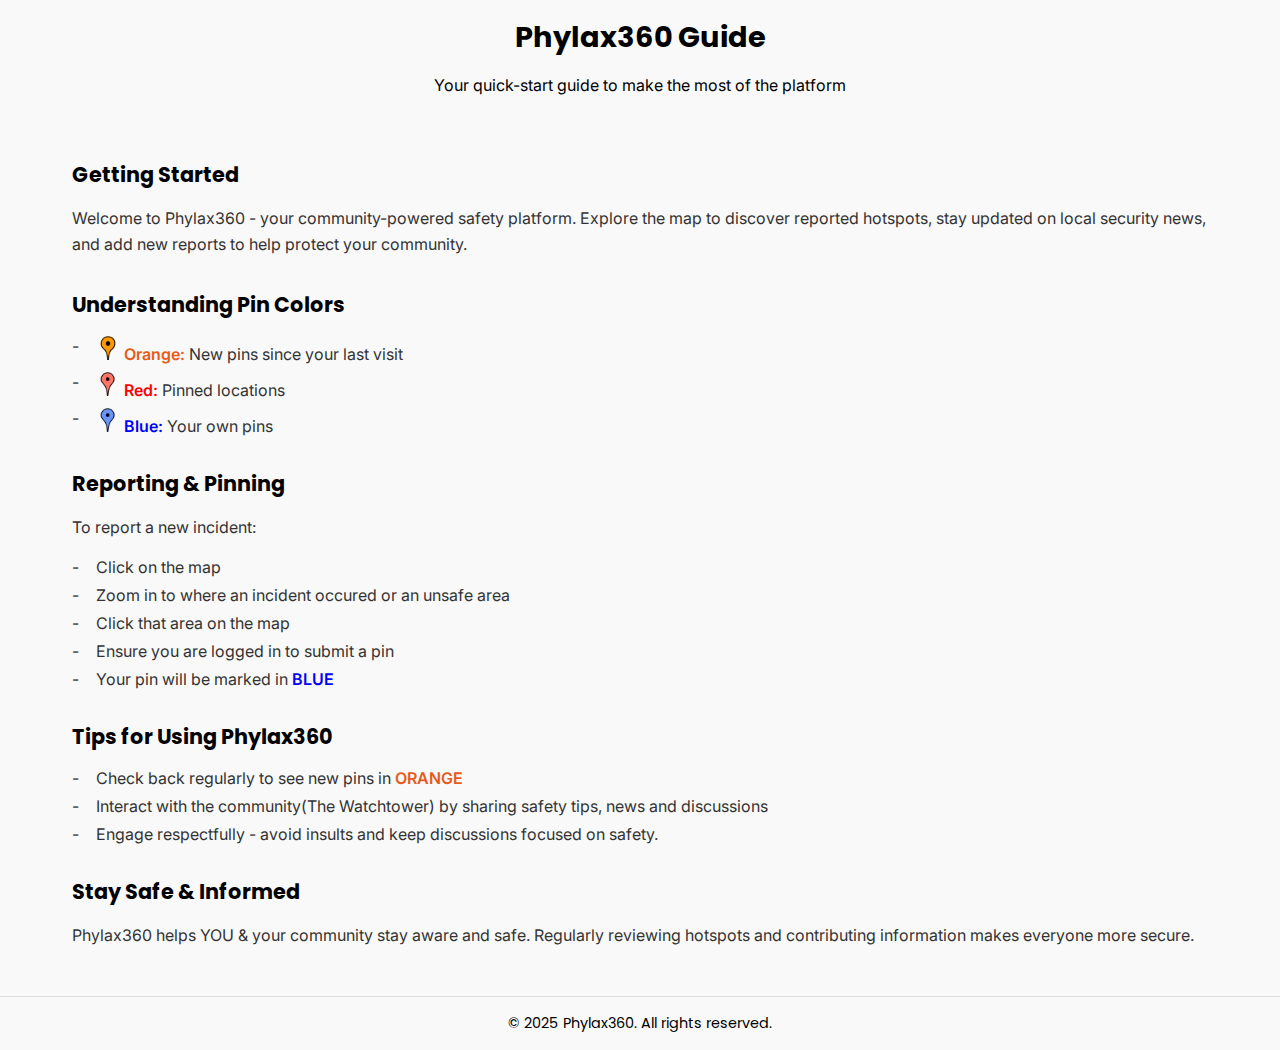
<file: guide.html>
<!DOCTYPE html>
<html lang="en">
  <head>
    <meta charset="UTF-8" />
    <meta name="viewport" content="width=device-width, initial-scale=1.0" />
    <title>Phylax360 Guide</title>
    <link
      href="https://fonts.googleapis.com/css2?family=Inter:wght@400;600;700&display=swap"
      rel="stylesheet"
    />
    <link rel="stylesheet" href="./css/guide.css" />
    <link rel="shortcut icon" href="./img/favicon.ico" type="image/x-icon">
  </head>
  <body>
    <header>
      <h1>Phylax360 Guide</h1>
      <p>Your quick-start guide to make the most of the platform</p>
    </header>

    <main>
      <section>
        <h2>Getting Started</h2>
        <p>
        Welcome to Phylax360 - your community-powered safety platform. Explore the map to discover reported hotspots, stay updated on local security news, and add new reports to help protect your community.
        </p>
      </section>

      <section>
        <h2>Understanding Pin Colors</h2>
        <ul>
          <li>
            <span class="highlight"
              ><img src="./img/Orange-pin.png" alt="" /> Orange:</span
            >
            New pins since your last visit
          </li>
          <li>
            <span class="highlight-red"
              ><img src="./img/red-pin.png" alt="" /> Red:</span
            >
            Pinned locations
          </li>
          <li>
            <span class="highlight-blue"
              ><img src="./img/blue-pin.png" alt="" /> Blue:</span
            >
            Your own pins
          </li>
        </ul>
      </section>

      <section>
        <h2>Reporting & Pinning</h2>
        <p>To report a new incident:</p>
        <ul>
          <li>Click on the map</li>
          <li>Zoom in to where an incident occured or an unsafe area</li>
          <li>Click that area on the map</li>
          <li>Ensure you are logged in to submit a pin</li>
          <li>
            Your pin will be marked in <span class="highlight-blue">BLUE</span>
          </li>
        </ul>
      </section>

      <section>
        <h2>Tips for Using Phylax360</h2>
        <ul>
          <li>
            Check back regularly to see new pins in
            <span class="highlight">ORANGE</span>
          </li>
          <li>Interact with the community(The Watchtower) by sharing safety tips, news and discussions</li>
          <li>
            Engage respectfully - avoid insults and keep discussions focused on safety.
          </li>
        </ul>
      </section>

      <section>
        <h2>Stay Safe & Informed</h2>
        <p>
          Phylax360 helps YOU & your community stay aware and safe. Regularly
          reviewing hotspots and contributing information makes everyone more
          secure.
        </p>
      </section>
    </main>

    <footer>&copy; 2025 Phylax360. All rights reserved.</footer>
  </body>
</html>
</file>
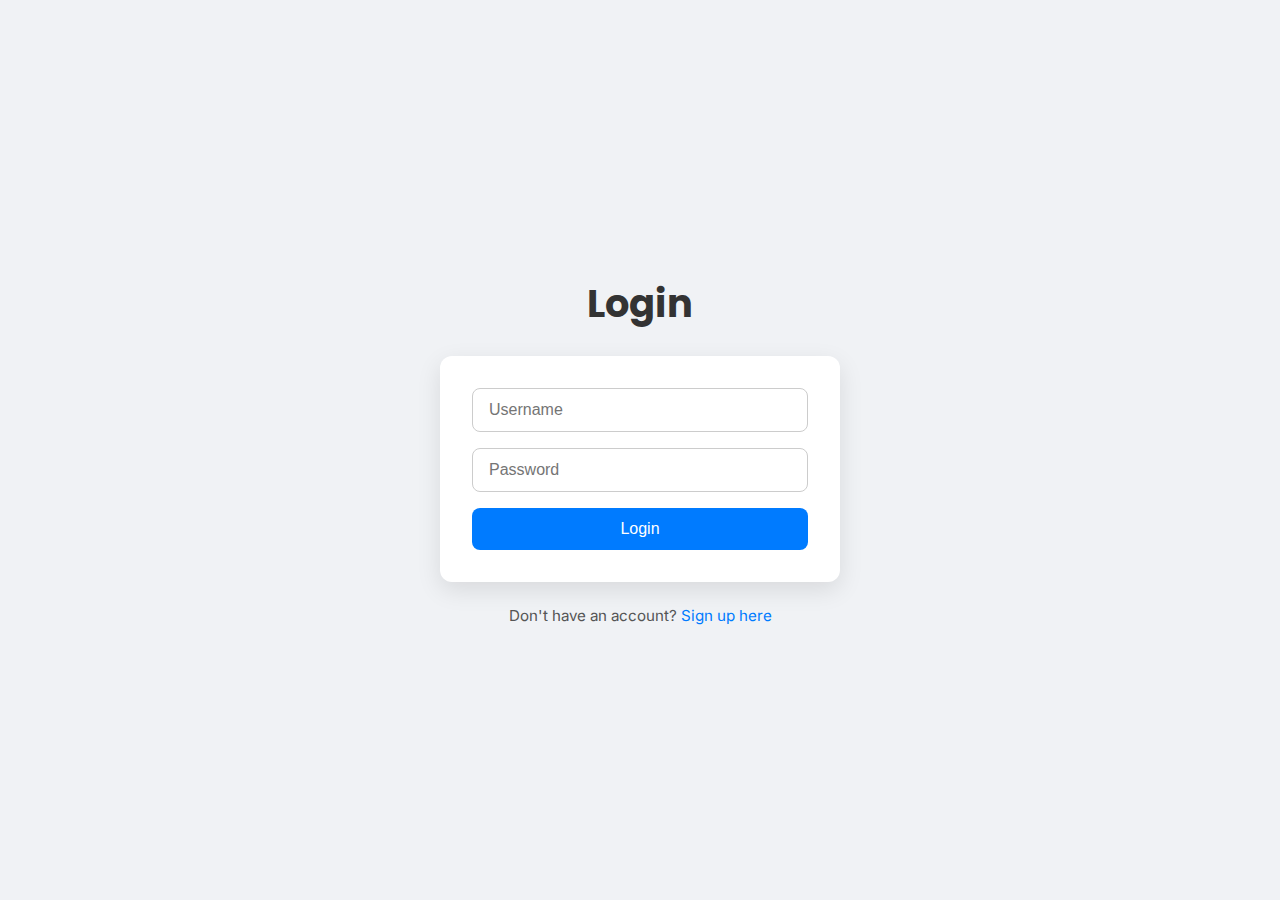
<file: login.html>
<!-- login.html -->
<!DOCTYPE html>
<html lang="en">
<head>
  <meta charset="UTF-8">
  <meta name="viewport" content="width=device-width, initial-scale=1.0">
   <link rel="stylesheet" href="./css/login.css">
  <title>CivicWatch | Login</title>
</head>
<body>
  <h2>Login</h2>
  <form id="loginForm">
    <input type="text" id="loginUsername" placeholder="Username" required>
    <input type="password" id="loginPassword" placeholder="Password" required>
    <button type="submit">Login</button>
  </form>
  
  <p>Don't have an account? <a href="signup.html">Sign up here</a></p>

  <script src="js/login.js"></script>
</body>
</html>
</file>
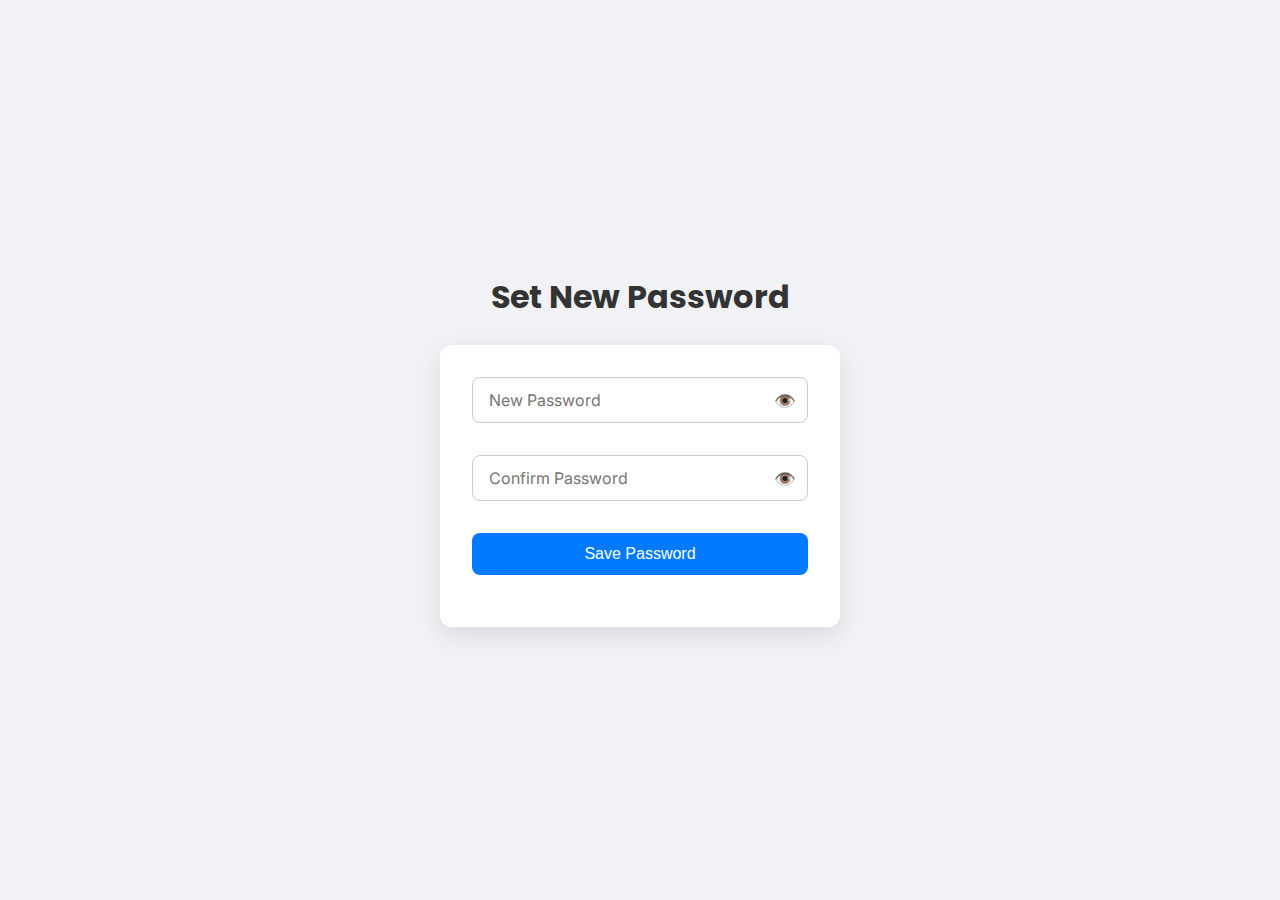
<file: resetPassword.html>
<!-- reset-password.html -->
<!DOCTYPE html>
<html lang="en">
<head>
  <meta charset="UTF-8" />
  <meta name="viewport" content="width=device-width, initial-scale=1.0"/>
  <link rel="stylesheet" href="./css/resetpassword.css">
  <title>Phylax360 | Reset Password</title>
</head>
<body>
  <h2>Set New Password</h2>

  <form id="resetForm">
    <input type="password" id="newPassword" placeholder="New Password" required />
    <button type="submit">Save Password</button>
    <p id="resetMessage" style="font-size: 0.9em;"></p>
  </form>

  <!-- Modal -->
  <div id="successModal" style="display:none; text-align:center; padding:20px;">
    <h3>Password changed!</h3>
    <p>Redirecting to login...</p>
  </div>

  <script src="js/resetPassword.js"></script>
</body>
</html>
</file>
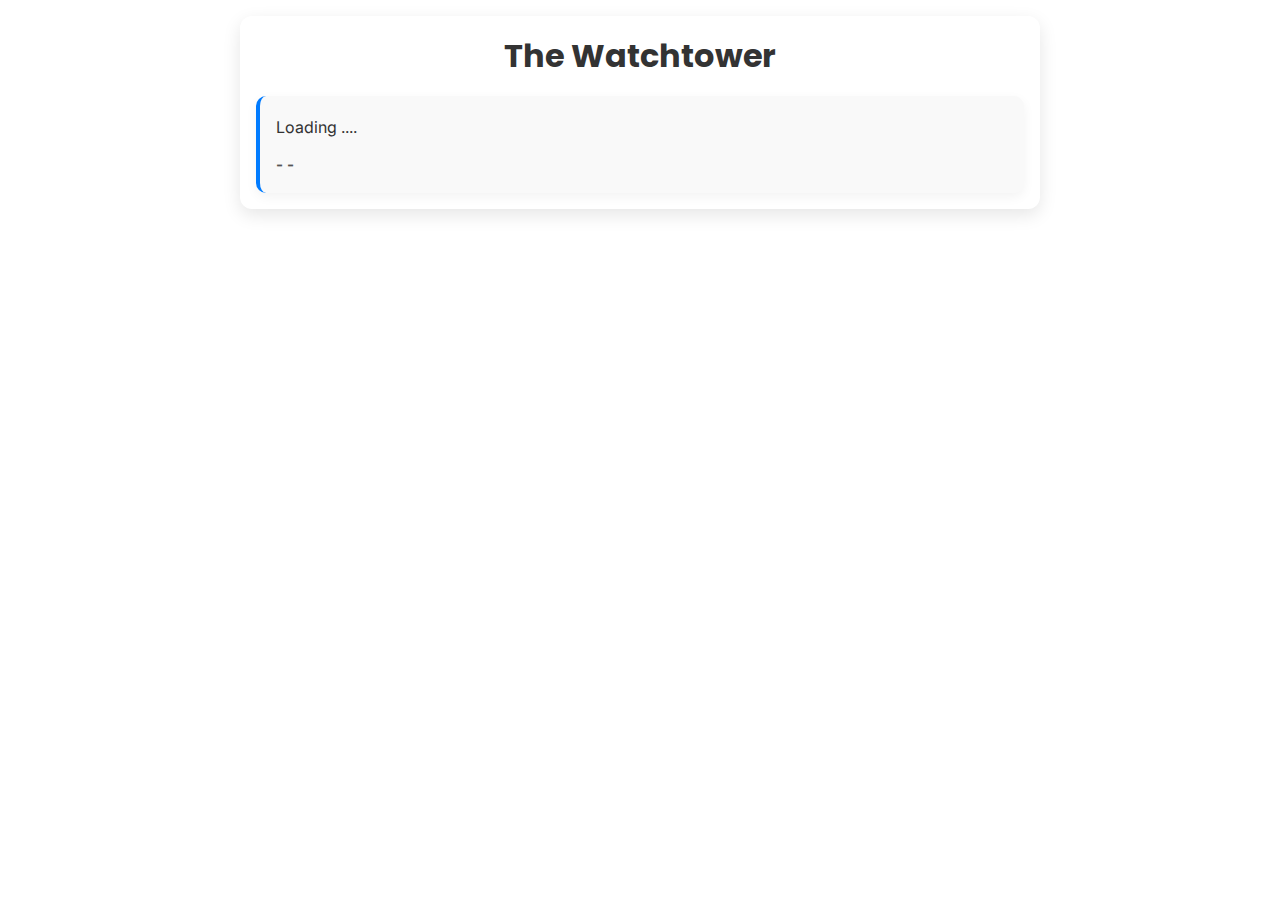
<file: securityTalks.html>
<!-- securityTalk.html -->
<!DOCTYPE html>
<html lang="en">
  <head>
    <meta charset="UTF-8" />
    <meta name="viewport" content="width=device-width, initial-scale=1.0" />
    <link rel="stylesheet" href="./css/securityTalks.css" />
    <link rel="shortcut icon" href="./img/favicon.ico" type="image/x-icon">
    <title>Phylax360 | The Watchtower</title>
  </head>
  <body>
    <section id="securityTalks">
      <h2>The Watchtower</h2>

      <!-- Write Post Button (Only visible when logged in) -->
      <button id="writePostBtn" class="hidden">Start a Discussion</button>

      <!-- Form to Write Post (Toggled on) -->
      <div id="postForm" class="hidden">
        <textarea
          id="postContent"
          placeholder="Type your message…"
        ></textarea>
        <button id="submitPost">Share</button>
      </div>

      <!-- List of Posts -->
      <div id="postsList">
        <div class="post">
          <p>Loading ....</p>
          <strong>- -</strong>
        </div>
      </div>
    </section>

    <!-- Posting Modal -->
    <div id="postingModal" class="modal hidden">
      <div class="modal-content">
        <p>Sharing your message, please wait...</p>
      </div>
    </div>

    <script src="./js/securityTalks.js"></script>
  </body>
</html>
</file>
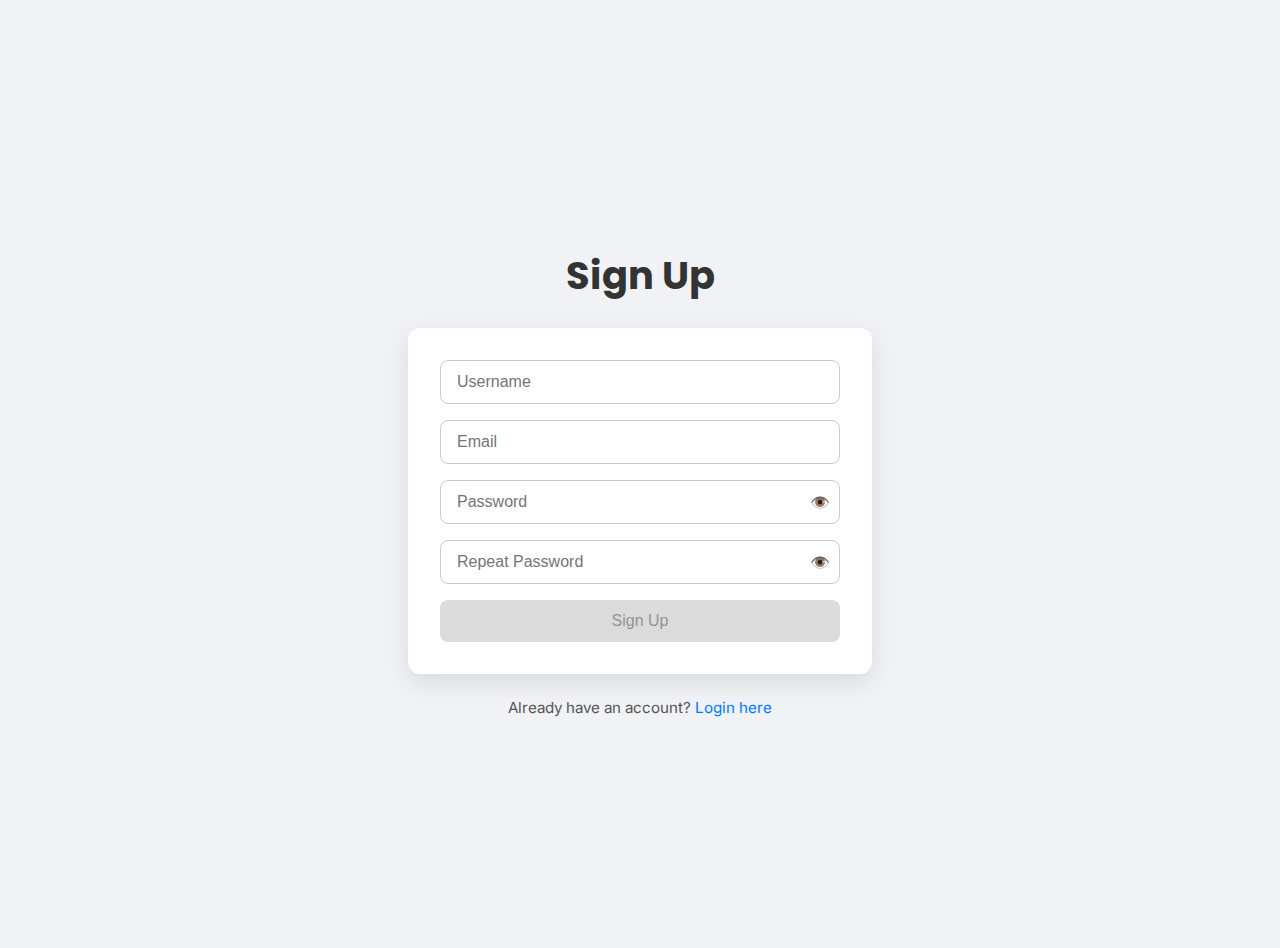
<file: signup.html>
<!DOCTYPE html>
<html lang="en">
  <head>
    <meta charset="UTF-8" />
    <meta name="viewport" content="width=device-width, initial-scale=1.0" />
    <link rel="stylesheet" href="./css/signup.css" />
    <title>Phylax360 | Sign Up</title>
  </head>
  <body>
    <!-- Success Modal -->
    <div id="successModal" class="modal">
      <div class="modal-content">
        <p>✅ Signup successful! You can now log in.</p>
      </div>
    </div>

    <h2>Sign Up</h2>
    <form id="signupForm">
      <input type="text" id="signupUsername" placeholder="Username" required />
      <input type="email" id="signupEmail" placeholder="Email" required />

      <div class="password-wrapper">
        <input
          type="password"
          id="signupPassword"
          placeholder="Password"
          required
        />
        <span id="togglePassword" class="toggle-icon">👁️</span>
      </div>
      <!-- Add this line: -->
      <p
        id="passwordError"
        style="color: red; margin-top: 4px; display: none"
      ></p>

      <div class="password-wrapper">
        <input
          type="password"
          id="signupRepeatPassword"
          placeholder="Repeat Password"
          required
        />
        <span id="toggleRepeatPassword" class="toggle-icon">👁️</span>
      </div>
      
      <!-- Repeat password error message -->
      <p
        id="repeatPasswordError"
        style="color: red; margin-top: 4px; display: none"
      ></p>

      <button type="submit" id="signupBtn" disabled title="Fill out all fields to enable">Sign Up</button>

      <!-- Error message placeholder -->
      <p
        id="signupError"
        style="color: red; margin-top: 8px; display: none"
      ></p>
    </form>

    <p>Already have an account? <a href="login.html">Login here</a></p>

    <script src="js/signup.js"></script>
  </body>
</html>
</file>
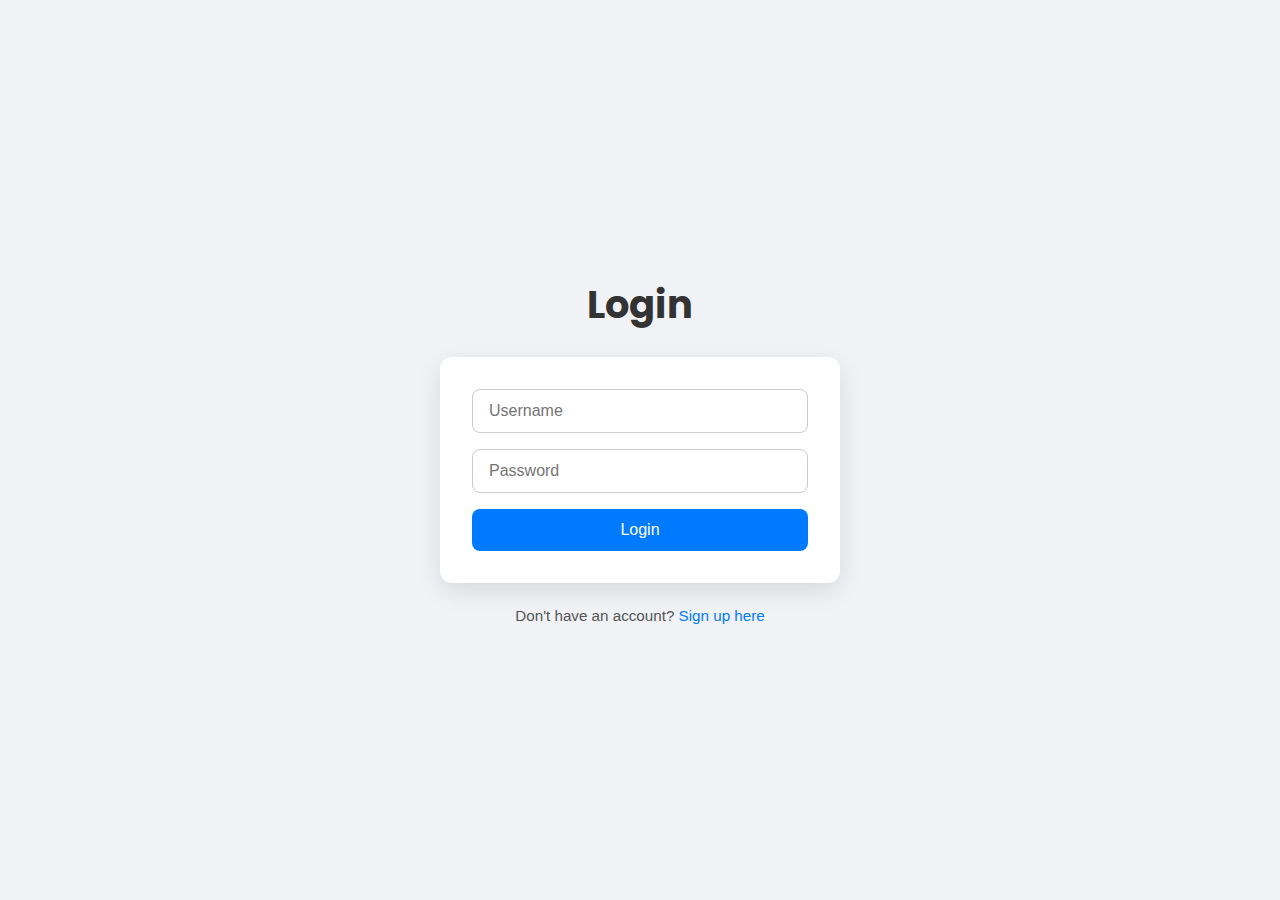
<file: your-posts.html>
<!-- your-posts.html -->
<!DOCTYPE html>
<html lang="en">
  <head>
    <meta charset="UTF-8" />
    <meta name="viewport" content="width=device-width, initial-scale=1.0" />
    <link rel="stylesheet" href="./css/yourpost.css" />
    <title>Phylax360 | Your Posts</title>
  </head>
  <body>
    <!-- Success Modal -->
    <div id="successModal" class="modal">
      <div class="modal-content">
        <p>Post deleted successfully</p>
      </div>
    </div>
    <section id="yourPosts">
      <h2>Your Posts</h2>

      <!-- List of Your Posts -->
      <div id="postsList">
        <div class="post">
          <p><strong>--</strong> Loading</p>
          <button>- -</button>
        </div>
      </div>
    </section>
    <script src="./js/your-posts.js"></script>
  </body>
</html>
</file>
<file: css/guide.css>
@import url("https://fonts.googleapis.com/css2?family=Inter:wght@400;500;600&family=Poppins:wght@400;600;700&display=swap");
@import url("https://fonts.googleapis.com/css2?family=Poppins:wght@400;600;700&display=swap");
* {
  /* margin: 0;
    padding: 0; */
  box-sizing: border-box;
}

h2 {
  font-family: "Poppins", sans-serif;
}


body {
  margin: 0;
  padding: 0;
  background-color: #f9f9f9;
  color: #333;
}

header {
  color: #000;
  padding: 1rem 2rem;
  text-align: center;
}

header h1 {
  margin: 0;
  font-size: 1.8rem;
  font-weight: 700;
  font-family: "Poppins", sans-serif;
}

header p {
  font-family: "Inter", sans-serif;
}

main {
  max-width: 1200px;
  margin: 2rem auto;
  padding: 0 2rem;
}

section {
  margin-bottom: 2rem;
}

section h2 {
  color: #000;
  font-size: 1.3rem;
  margin-bottom: 0.5rem;
  /* font-family: "Poppins", sans-serif; */
}

section p {
  line-height: 1.6;
  font-family: "Inter", sans-serif;
}

ul {
  list-style: none;
  padding-left: 0;
  font-family: "Inter", sans-serif;
}

ul li {
  margin: 0.5rem 0;
  padding-left: 1.5rem;
  position: relative;
}

ul li::before {
  content: "-";
  /* color: #1a73e8; */
  position: absolute;
  left: 0;
}

footer {
  text-align: center;
  padding: 1rem 0;
  border-top: 1px solid #ddd;
  margin-top: 3rem;
  font-size: 0.9rem;
  color: #000;
  font-family: "Poppins", sans-serif;
}

.highlight {
  font-weight: 600;
  color: #e85a1a;
}
.highlight-red {
  font-weight: 600;
  color: red;
}
.highlight-blue {
  font-weight: 600;
  color: blue;
}
li img {
  width: 24px;
}

@media screen and (max-width: 550px) {
  ul li {
    padding-left: 0.2rem;
  }
  ul li:before {
    display: none;
  }
  li img {
    width: 20px;
  }
  main {
    padding: 0 1rem;
    margin: 1rem 0;
  }
  header {
    padding: 1rem 0;
  }
  header h1 {
    margin-bottom: -3px;
    font-size: 1.5rem;
    font-weight: 700;
  }
  section h2 {
    font-size: 1.2rem;
    /* font-weight: 600; */
    font-family: "Poppins", sans-serif;
  }
}
</file>
<file: css/securityTalks.css>
@import url("https://fonts.googleapis.com/css2?family=Inter:wght@400;500;600&family=Poppins:wght@400;600;700&display=swap");

* {
  margin: 0;
  padding: 0;
  box-sizing: border-box;
}

/* Set Inter as the default for all body text */
body {
  font-family: "Inter", sans-serif;
}

/* Use Poppins for headings */
h1,
h2,
h3,
h4,
h5,
h6 {
  font-family: "Poppins", sans-serif;
}

#securityTalks {
  max-width: 800px;
  margin: 1rem auto;
  padding: 1rem;
  background-color: #ffffff;
  border-radius: 12px;
  box-shadow: 0 6px 18px rgba(0, 0, 0, 0.1);
}

#securityTalks h2 {
  text-align: center;
  margin-bottom: 1rem;
  font-size: 2rem;
  color: #333;
}

/* Write Post Button */
#writePostBtn {
  background-color: #007bff;
  color: #fff;
  border: none;
  padding: 0.6rem 1.2rem;
  border-radius: 8px;
  font-size: 1rem;
  cursor: pointer;
  display: block;
  margin: 0 auto 1.5rem auto;
  transition: background-color 0.3s ease;
}

#writePostBtn:hover {
  background-color: #0056b3;
}

/* Post Form */
#postForm {
  display: flex;
  flex-direction: column;
  gap: 1rem;
  margin-bottom: 2rem;
}

#postForm textarea {
  width: 100%;
  height: 120px;
  padding: 1rem;
  border: 1px solid #ccc;
  border-radius: 10px;
  resize: vertical;
  font-size: 1rem;
  font-family: inherit;
  box-shadow: inset 0 2px 4px rgba(0, 0, 0, 0.05);
}

#submitPost {
  align-self: flex-end;
  background-color: #28a745;
  color: #fff;
  border: none;
  padding: 0.6rem 1.2rem;
  border-radius: 8px;
  font-size: 1rem;
  cursor: pointer;
  transition: background-color 0.3s ease;
}

#submitPost:hover {
  background-color: #1e7e34;
}

/* Posts List */
#postsList {
  display: flex;
  flex-direction: column;
  gap: 1.5rem;
}

.post {
  background-color: #f9f9f9;
  padding: 1.2rem 1rem;
  border-radius: 10px;
  border-left: 4px solid #007bff;
  box-shadow: 0 4px 12px rgba(0, 0, 0, 0.05);
}

.post p {
  margin-bottom: 0.8rem;
  color: #333;
  font-size: 1rem;
  line-height: 1.6;
}

.post strong {
  color: #555;
  font-size: 0.95rem;
}

/* Utility class for toggling visibility */
.hidden {
  display: none !important;
}

/* Modal Overlay */
.modal {
  position: fixed;
  inset: 0;
  background: rgba(0, 0, 0, 0.5);
  display: flex;
  align-items: center;
  justify-content: center;
  z-index: 1000;
}

/* Modal Content */
.modal-content {
  background: white;
  padding: 2rem 3rem;
  border-radius: 10px;
  text-align: center;
  font-size: 1.2rem;
  box-shadow: 0 6px 18px rgba(0, 0, 0, 0.2);
}



/* Responsive Adjustment for the platform */
@media (max-width: 600px) {
  #securityTalks {
    padding: 1rem;
  }

  #postForm textarea {
    height: 100px;
  }
}
</file>
<file: css/signup.css>
@import url("https://fonts.googleapis.com/css2?family=Inter:wght@400;500;600&family=Poppins:wght@400;600;700&display=swap");

/* Use Poppins for headings */
h1,
h2,
h3,
h4,
h5,
h6 {
  font-family: "Poppins", sans-serif;
}

body {
  font-family: "Inter", sans-serif;
  background-color: #f0f2f5;
  display: flex;
  flex-direction: column;
  align-items: center;
  justify-content: center;
  height: 100vh;
  padding: 1rem;
}

h2 {
  margin-bottom: 1.5rem;
  color: #333;
  font-size: 2.4rem;
}

/* Form container */
form#signupForm,
form#loginForm {
  background-color: white;
  padding: 2rem;
  border-radius: 12px;
  box-shadow: 0 8px 24px rgba(0, 0, 0, 0.1);
  width: 100%;
  max-width: 400px;
  display: flex;
  flex-direction: column;
  gap: 1rem;
}

/* Input fields */
input[type="text"],
input[type="email"],
input[type="password"] {
  padding: 0.75rem 1rem;
  border: 1px solid #ccc;
  border-radius: 8px;
  font-size: 1rem;
  transition: border-color 0.3s ease;
}

input:focus {
  border-color: #007bff;
  outline: none;
}

#signupBtn:disabled {
  background-color: #ccc;       /* light gray background */
  color: #666;                  /* dark gray text */
  cursor: not-allowed;          /* "disabled" cursor */
  opacity: 0.7;                 /* slightly faded */
  transition: background-color 0.3s ease;
}
/* Submit button */
button[type="submit"] {
  padding: 0.75rem 1rem;
  background-color: #28a745;
  color: white;
  border: none;
  border-radius: 8px;
  font-size: 1rem;
  cursor: pointer;
  transition: background-color 0.3s ease;
}

button[type="submit"]:hover {
  background-color: #218838;
}

/* Redirect text */
p {
  margin-top: 1.5rem;
  color: #555;
  font-size: 0.95rem;
  text-align: center;
}

a {
  color: #007bff;
  text-decoration: none;
}

a:hover {
  text-decoration: underline;
}

.password-wrapper {
  position: relative;
  display: flex;
  align-items: center;
}

.password-wrapper input[type="password"],
.password-wrapper input[type="text"] {
  width: 100%;
  padding-right: 40px; /* leave room for the icon */
}

.toggle-icon {
  position: absolute;
  right: 10px;
  cursor: pointer;
  user-select: none;
}

.modal {
  display: none;
  position: fixed;
  z-index: 999;
  left: 0;
  top: 0;
  width: 100%;
  height: 100%;
  background-color: rgba(0, 0, 0, 0.6);
}

.modal-content {
  background: white;
  color: black;
  padding: 20px;
  margin: 20% auto;
  width: 80%;
  max-width: 300px;
  text-align: center;
  border-radius: 10px;
}
.modal-content p {
  font-size: 1.1rem;
}
</file>
<file: css/login.css>
@import url("https://fonts.googleapis.com/css2?family=Inter:wght@400;500;600&family=Poppins:wght@400;600;700&display=swap");

/* Reset and base styles */
* {
  margin: 0;
  padding: 0;
  box-sizing: border-box;
}

/* Use Poppins for headings */
h1,
h2,
h3,
h4,
h5,
h6 {
  font-family: "Poppins", sans-serif;
}

body {
  background-color: #f0f2f5;
  display: flex;
  flex-direction: column;
  align-items: center;
  justify-content: center;
  height: 100vh;
  font-family: "Inter", sans-serif;
}

/* Header text */
h2 {
  margin-bottom: 1.5rem;
  color: #333;
  font-size: 2.4rem;
}

/* Login form container */
form#loginForm {
  background-color: white;
  padding: 2rem;
  border-radius: 12px;
  box-shadow: 0 8px 24px rgba(0, 0, 0, 0.1);
  width: 100%;
  max-width: 400px;
  display: flex;
  flex-direction: column;
  gap: 1rem;
}

/* Input fields */
input[type="text"],
input[type="password"] {
  padding: 0.75rem 1rem;
  border: 1px solid #ccc;
  border-radius: 8px;
  font-size: 1rem;
  transition: border-color 0.3s ease;
}

input[type="text"]:focus,
input[type="password"]:focus {
  border-color: #007bff;
  outline: none;
}

/* Login button */
button[type="submit"] {
  padding: 0.75rem 1rem;
  background-color: #007bff;
  color: white;
  border: none;
  border-radius: 8px;
  font-size: 1rem;
  cursor: pointer;
  transition: background-color 0.3s ease;
}

button[type="submit"]:hover {
  background-color: #0056b3;
}

/* Sign up link */
p {
  margin-top: 1.5rem;
  color: #555;
  font-size: 0.95rem;
}

a {
  color: #007bff;
  text-decoration: none;
}

a:hover {
  text-decoration: underline;
}

.password-wrapper {
  position: relative;
  display: flex;
  align-items: center;
}

.password-wrapper input[type="password"],
.password-wrapper input[type="text"] {
  width: 100%;
  padding-right: 40px; /* leave room for the icon */
}

.toggle-icon {
  position: absolute;
  right: 10px;
  cursor: pointer;
  user-select: none;
}

/* Modal background overlay */
#modalOverlay {
  position: fixed;
  top: 0;
  left: 0;
  width: 100vw;
  height: 100vh;
  backdrop-filter: blur(6px);
  background: rgba(0, 0, 0, 0.3);
  z-index: 1000;
}

/* Modal container */
.modal {
  position: fixed;
  top: 50%;
  left: 50%;
  transform: translate(-50%, -50%);
  background: white;
  width: 90%;
  max-width: 400px;
  padding: 2rem;
  border-radius: 12px;
  box-shadow: 0 12px 30px rgba(0, 0, 0, 0.15);
  z-index: 1010;
  font-family: "Inter", sans-serif;
  display: flex;
  flex-direction: column;
  gap: 1rem;
}

/* Close button */
#closeModal {
  align-self: flex-end;
  background: transparent;
  border: none;
  font-size: 2rem;
  color: #007bff;
  cursor: pointer;
  line-height: 1;
  transition: color 0.3s ease;
}
#closeModal:hover {
  color: #0056b3;
}

/* Hide modal & overlay by default */
.hidden {
  display: none;
}

/* Forgot Password inputs */
#forgotForm input[type="text"],
#forgotForm input[type="email"] {
  padding: 0.75rem 1rem;
  border: 1px solid #ccc;
  border-radius: 8px;
  font-size: 1rem;
  transition: border-color 0.3s ease;
  width: 100%;
  margin: 0px 0px 13px 0px;
}

#forgotForm input[type="text"]:focus,
#forgotForm input[type="email"]:focus {
  border-color: #007bff;
  outline: none;
}

/* Forgot Password submit button */
#forgotForm button[type="submit"] {
  padding: 0.75rem 1rem;
  background-color: #007bff;
  color: white;
  border: none;
  border-radius: 8px;
  font-size: 1rem;
  cursor: pointer;
  transition: background-color 0.3s ease;
  width: 100%;
}

#forgotForm button[type="submit"]:hover {
  background-color: #0056b3;
}

/* Forgot Password message */
#forgotMessage {
  color: green;
  font-size: 0.9rem;
  margin-top: 0.5rem;
}
</file>
<file: css/resetpassword.css>
@import url("https://fonts.googleapis.com/css2?family=Inter:wght@400;500;600&family=Poppins:wght@400;600;700&display=swap");

* {
  margin: 0;
  padding: 0;
  box-sizing: border-box;
}

body {
  background-color: #f0f2f5;
  font-family: "Inter", sans-serif;
  display: flex;
  flex-direction: column;
  align-items: center;
  justify-content: center;
  height: 100vh;
  padding: 1rem;
}

h2 {
  font-family: "Poppins", sans-serif;
  margin-bottom: 1.5rem;
  color: #333;
  font-size: 2rem;
}

form#resetForm {
  background-color: #fff;
  padding: 2rem;
  border-radius: 12px;
  box-shadow: 0 8px 24px rgba(0, 0, 0, 0.1);
  width: 100%;
  max-width: 400px;
  display: flex;
  flex-direction: column;
  gap: 1rem;
}

input[type="password"],
input[type="text"] {
  padding: 0.75rem 1rem;
  border: 1px solid #ccc;
  border-radius: 8px;
  font-size: 1rem;
  transition: border-color 0.3s ease;
}

input:focus {
  border-color: #007bff;
  outline: none;
}

.password-wrapper {
  position: relative;
}

.toggle-icon {
  position: absolute;
  top: 50%;
  right: 12px;
  transform: translateY(-50%);
  cursor: pointer;
  user-select: none;
}

button[type="submit"] {
  padding: 0.75rem;
  background-color: #007bff;
  color: white;
  border: none;
  border-radius: 8px;
  font-size: 1rem;
  cursor: pointer;
  transition: background-color 0.3s ease;
}

button[type="submit"]:hover {
  background-color: #0056b3;
}

#resetMessage {
  font-size: 0.9rem;
  color: red;
  margin-top: 0.3rem;
}

#successModal {
  background-color: #fff;
  padding: 2rem;
  border-radius: 12px;
  box-shadow: 0 8px 24px rgba(0, 0, 0, 0.15);
  max-width: 400px;
  margin-top: 2rem;
  text-align: center;
}
.password-wrapper {
    position: relative;
    display: flex;
    align-items: center;
    width: 100%;
    margin-bottom: 1rem;
  }
  
  .password-wrapper input[type="password"],
  .password-wrapper input[type="text"] {
    width: 100%;
    padding: 0.75rem 1rem;
    padding-right: 2.5rem;
    border-radius: 8px;
    border: 1px solid #ccc;
    font-size: 1rem;
    transition: border-color 0.3s ease;
    font-family: "Inter", sans-serif;
  }
  
  .password-wrapper input:focus {
    border-color: #007bff;
    outline: none;
  }
  
  .toggle-icon {
    position: absolute;
    right: 12px;
    cursor: pointer;
    font-size: 1.1rem;
    user-select: none;
    color: #666;
  }
  
  .toggle-icon:hover {
    color: #000;
  }
</file>
<file: css/yourpost.css>
@import url("https://fonts.googleapis.com/css2?family=Inter:wght@400;500;600&family=Poppins:wght@400;600;700&display=swap");

/* Global Reset */
* {
  box-sizing: border-box;
  margin: 0;
  padding: 0;
}
/* Use Poppins for headings */
h1,
h2,
h3,
h4,
h5,
h6 {
  font-family: "Poppins", sans-serif;
}

body {
  font-family: "Inter", sans-serif;
  background-color: #f4f6f8;
  color: #333;
  line-height: 1.6;
}

h2 {
  font-size: 1.8rem;
  margin-bottom: 1rem;
  color: #222;
  font-weight: 600;
}

#yourPosts {
  max-width: 900px;
  margin: 1rem auto;
  padding: 0.5rem;
  /* background-color: #ffffff; */
  border-radius: 12px;
  /* box-shadow: 0 8px 30px rgba(0, 0, 0, 0.05); */
}

#postsList {
  display: flex;
  flex-direction: column;
  gap: 1rem;
}

.post {
  background-color: #fdfdfd;
  border-radius: 8px;
  border-top-left-radius: 0px;
  border-bottom-left-radius: 0px;
  border-left: 2px solid #007bff;
  padding: 1.5rem;
  /* position: relative; */
  transition: all 0.2s ease;
}

.post:hover {
  /* transform: scale(1.01); */
  box-shadow: 0 6px 12px rgba(0, 123, 255, 0.1);
}

.post p {
  margin-bottom: 1rem;
  font-size: 1rem;
  color: #444;
}

.post strong {
  color: #007bff;
  font-size: 0.95rem;
}

.post button {
  background-color: #ff4d4f;
  color: white;
  border: none;
  padding: 0.4rem 0.8rem;
  border-radius: 6px;
  font-size: 0.9rem;
  cursor: pointer;
  transition: background-color 0.2s ease;
}

.post button:hover {
  background-color: #e60000;
}

.modal {
  display: none;
  position: fixed;
  z-index: 999;
  left: 0;
  top: 0;
  width: 100%;
  height: 100%;
  background-color: rgba(0, 0, 0, 0.6);
}

.modal-content {
  background: white;
  color: black;
  padding: 20px;
  margin: 20% auto;
  width: 80%;
  max-width: 300px;
  text-align: center;
  border-radius: 10px;
}
.modal-content p {
  font-size: 1.1rem;
}

/* Responsive adjustment */
@media screen and (max-width: 600px) {
  #yourPosts {
    padding: 1rem;
  }

  .post {
    padding: 1rem;
  }

  .post button {
    top: 0.8rem;
    right: 0.8rem;
  }
}
</file>
